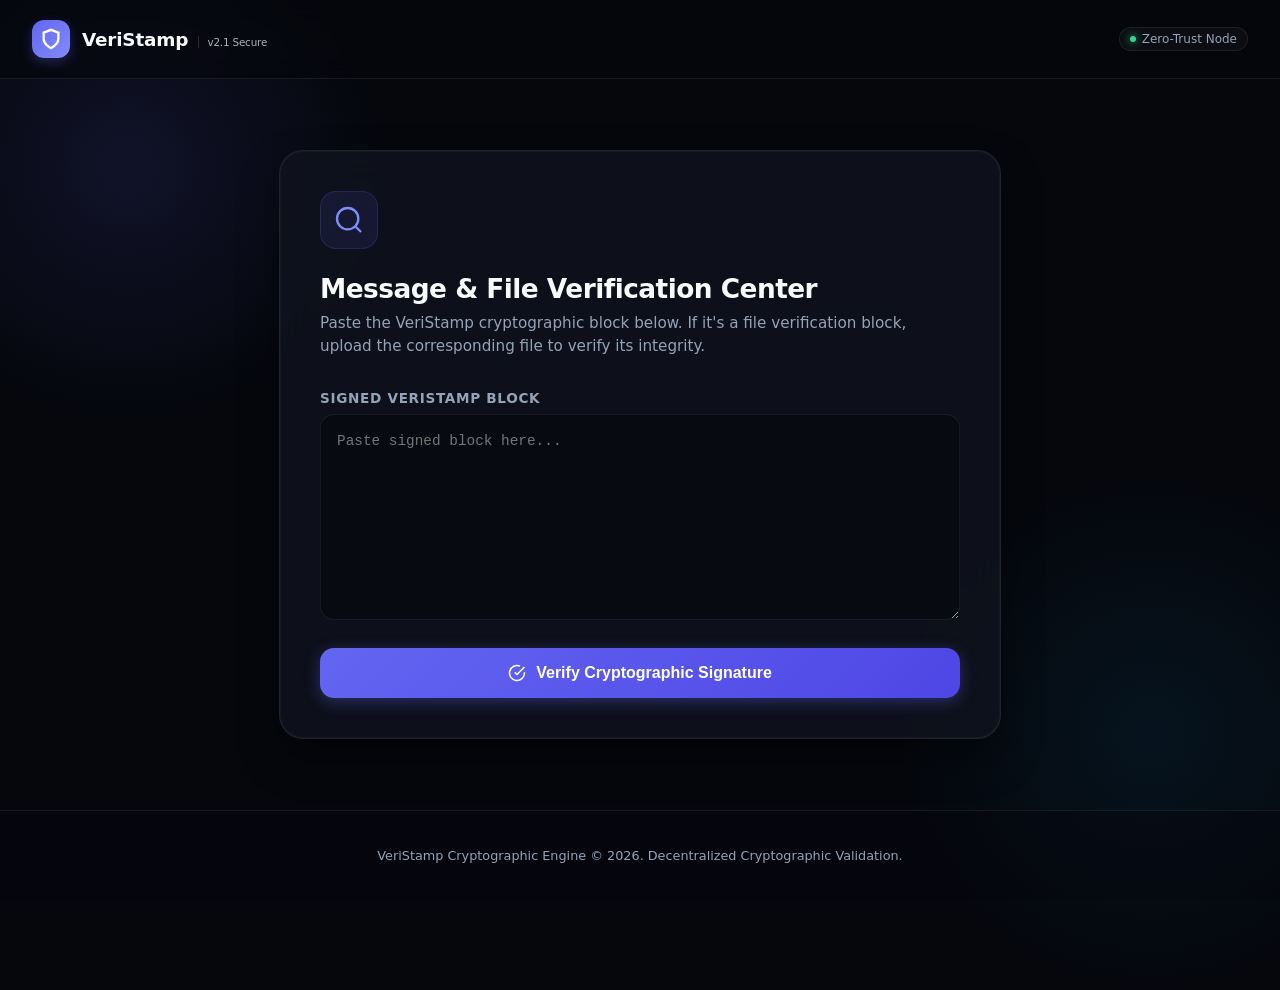
<file: index.html>
<!DOCTYPE html>
<html lang="en" dir="ltr">
<head>
    <meta charset="UTF-8">
    <meta name="viewport" content="width=device-width, initial-scale=1.0">
    <title>VeriStamp | Cryptographic Verification Center</title>
    <link rel="stylesheet" href="./assets/css/style.css">
    <script src="./assets/js/crypto-core.js" defer></script>
    <script src="./assets/js/verifier.js" defer></script>
</head>
<body>

    <div class="cyber-glow-1"></div>
    <div class="cyber-glow-2"></div>

    <header class="app-header">
        <div class="brand">
            <div class="brand-icon">
                <svg width="22" height="22" viewBox="0 0 24 24" fill="none" stroke="currentColor" stroke-width="2.5"><path d="M12 22s8-4 8-10V5l-8-3-8 3v7c0 6 8 10 8 10z"/></svg>
            </div>
            <span class="brand-title">VeriStamp <small style="font-size: 0.65rem; opacity: 0.7; font-weight: 400; border-left: 1px solid rgba(255,255,255,0.2); padding-left: 8px; margin-left: 4px;">v2.1 Secure</small></span>
        </div>
        <div class="header-badge">
            <span class="pulse-dot"></span> Zero-Trust Node
        </div>
    </header>

    <main class="app-main">
        <div class="glass-card verification-card">
            <div class="card-icon-wrapper">
                <svg width="32" height="32" viewBox="0 0 24 24" fill="none" stroke="currentColor" stroke-width="1.75"><circle cx="11" cy="11" r="8"/><line x1="21" y1="21" x2="16.65" y2="16.65"/></svg>
            </div>
            
            <h1 class="card-title">Message & File Verification Center</h1>
            <p class="card-subtitle">Paste the VeriStamp cryptographic block below. If it's a file verification block, upload the corresponding file to verify its integrity.</p>

            <div class="input-group">
                <label for="verify-input">Signed VeriStamp Block</label>
                <div class="textarea-wrapper">
                    <textarea id="verify-input" class="control-item" rows="8" placeholder="Paste signed block here..."></textarea>
                </div>
            </div>

            <!-- Dynamic File Upload Container (Appears if File Block is detected) -->
            <div id="file-upload-container" class="input-group hidden" style="background: rgba(99, 102, 241, 0.05); padding: 1rem; border-radius: 12px; border: 1px dashed rgba(99, 102, 241, 0.3);">
                <label for="verify-file-input" style="color: #818cf8;">Attach Target File for Integrity Check</label>
                <input type="file" id="verify-file-input" class="control-item" style="padding: 0.5rem; background: #05070d; cursor: pointer;">
                <div id="verify-file-name" style="font-size: 0.8rem; color: #34d399; margin-top: 0.4rem;"></div>
            </div>

            <button id="verify-btn" class="btn-primary">
                <svg width="18" height="18" viewBox="0 0 24 24" fill="none" stroke="currentColor" stroke-width="2"><path d="M22 11.08V12a10 10 0 1 1-5.93-9.14"/><polyline points="22 4 12 14.01 9 11.01"/></svg>
                Verify Cryptographic Signature
            </button>

            <div id="verify-result" class="result-box hidden"></div>
        </div>
    </main>

    <footer class="app-footer">
        <p>VeriStamp Cryptographic Engine &copy; 2026. Decentralized Cryptographic Validation.</p>
    </footer>

</body>
</html>
</file>
<file: assets/css/style.css>
:root {
    --bg-color: #05070d;
    --card-bg: rgba(16, 20, 31, 0.75);
    --border-color: rgba(255, 255, 255, 0.08);
    --border-hover: rgba(99, 102, 241, 0.4);
    --primary: #6366f1;
    --primary-hover: #4f46e5;
    --text-main: #f8fafc;
    --text-muted: #94a3b8;
    --success-bg: rgba(16, 185, 129, 0.08);
    --success-border: rgba(16, 185, 129, 0.25);
    --success-text: #34d399;
    --error-bg: rgba(239, 68, 68, 0.08);
    --error-border: rgba(239, 68, 68, 0.25);
    --error-text: #f87171;
}

body {
    font-family: system-ui, -apple-system, BlinkMacSystemFont, "Segoe UI", Roboto, sans-serif;
    background-color: var(--bg-color);
    color: var(--text-main);
    margin: 0;
    min-height: 100vh;
    display: flex;
    flex-direction: column;
    justify-content: space-between;
    overflow-x: hidden;
    position: relative;
}

/* Cyber Glow Background Elements */
.cyber-glow-1 {
    position: absolute;
    top: -10%;
    left: -10%;
    width: 40vw;
    height: 40vw;
    background: radial-gradient(circle, rgba(99, 102, 241, 0.12) 0%, transparent 70%);
    z-index: -1;
    pointer-events: none;
}

.cyber-glow-2 {
    position: absolute;
    bottom: -10%;
    right: -10%;
    width: 40vw;
    height: 40vw;
    background: radial-gradient(circle, rgba(14, 165, 233, 0.08) 0%, transparent 70%);
    z-index: -1;
    pointer-events: none;
}

/* Header */
.app-header {
    display: flex;
    justify-content: space-between;
    align-items: center;
    padding: 1.25rem 2rem;
    border-bottom: 1px solid var(--border-color);
    backdrop-filter: blur(12px);
    background: rgba(5, 7, 13, 0.6);
    position: sticky;
    top: 0;
    z-index: 10;
}

.brand {
    display: flex;
    align-items: center;
    gap: 0.75rem;
}

.brand-icon {
    background: linear-gradient(135deg, var(--primary), #818cf8);
    color: white;
    padding: 8px;
    border-radius: 12px;
    display: flex;
    align-items: center;
    justify-content: center;
    box-shadow: 0 4px 12px rgba(99, 102, 241, 0.3);
}

.brand-title {
    font-weight: 700;
    font-size: 1.15rem;
    letter-spacing: -0.01em;
}

.header-badge {
    font-size: 0.75rem;
    color: var(--text-muted);
    background: rgba(255, 255, 255, 0.03);
    border: 1px solid var(--border-color);
    padding: 4px 10px;
    border-radius: 20px;
    display: flex;
    align-items: center;
    gap: 6px;
}

.pulse-dot {
    width: 6px;
    height: 6px;
    background-color: #34d399;
    border-radius: 50%;
    box-shadow: 0 0 8px #34d399;
    animation: pulse 2s infinite;
}

@keyframes pulse {
    0% { transform: scale(0.95); opacity: 0.8; }
    50% { transform: scale(1.2); opacity: 1; }
    100% { transform: scale(0.95); opacity: 0.8; }
}

/* Main Container */
.app-main {
    display: flex;
    justify-content: center;
    align-items: center;
    padding: 2rem 1rem;
    flex: 1;
}

.glass-card {
    background: var(--card-bg);
    border: 1px solid var(--border-color);
    backdrop-filter: blur(20px);
    -webkit-backdrop-filter: blur(20px);
    border-radius: 24px;
    padding: 2.5rem;
    width: 100%;
    max-width: 640px;
    box-shadow: 0 20px 40px rgba(0, 0, 0, 0.4), 0 0 0 1px rgba(255, 255, 255, 0.03) inset;
    transition: all 0.3s ease;
}

.card-icon-wrapper {
    background: rgba(99, 102, 241, 0.1);
    color: #818cf8;
    width: 56px;
    height: 56px;
    border-radius: 16px;
    display: flex;
    align-items: center;
    justify-content: center;
    margin-bottom: 1.5rem;
    border: 1px solid rgba(99, 102, 241, 0.2);
}

.card-title {
    font-size: 1.65rem;
    font-weight: 700;
    margin: 0 0 0.5rem 0;
    letter-spacing: -0.02em;
}

.card-subtitle {
    color: var(--text-muted);
    font-size: 0.95rem;
    line-height: 1.5;
    margin: 0 0 2rem 0;
}

/* Form Elements */
.input-group {
    display: flex;
    flex-direction: column;
    gap: 0.5rem;
    margin-bottom: 1.5rem;
}

.input-group label {
    font-size: 0.85rem;
    font-weight: 600;
    color: var(--text-muted);
    text-transform: uppercase;
    letter-spacing: 0.05em;
}

.control-item {
    width: 100%;
    background: rgba(5, 7, 13, 0.6);
    border: 1px solid var(--border-color);
    border-radius: 14px;
    padding: 1rem;
    color: var(--text-main);
    font-family: ui-monospace, SFMono-Regular, Menlo, Monaco, Consolas, monospace;
    font-size: 0.9rem;
    line-height: 1.5;
    resize: vertical;
    box-sizing: border-box;
    transition: all 0.25s ease;
}

.control-item:focus {
    outline: none;
    border-color: var(--primary);
    box-shadow: 0 0 0 3px rgba(99, 102, 241, 0.15);
}

.btn-primary {
    width: 100%;
    background: linear-gradient(135deg, var(--primary), #4f46e5);
    color: white;
    border: none;
    border-radius: 14px;
    padding: 1rem;
    font-size: 1rem;
    font-weight: 600;
    cursor: pointer;
    display: flex;
    align-items: center;
    justify-content: center;
    gap: 10px;
    box-shadow: 0 4px 16px rgba(99, 102, 241, 0.35);
    transition: all 0.25s ease;
}

.btn-primary:hover {
    background: linear-gradient(135deg, #4f46e5, #4338ca);
    box-shadow: 0 6px 20px rgba(99, 102, 241, 0.5);
    transform: translateY(-1px);
}

.btn-primary:active {
    transform: translateY(0);
}

/* Result Box Styling */
.result-box {
    margin-top: 1.75rem;
    padding: 1.25rem 1.5rem;
    border-radius: 14px;
    font-size: 0.95rem;
    line-height: 1.6;
    word-break: break-all;
    white-space: pre-wrap;
    animation: fadeIn 0.3s ease;
}

.result-box.success {
    background: var(--success-bg);
    border: 1px solid var(--success-border);
    color: var(--success-text);
}

.result-box.error {
    background: var(--error-bg);
    border: 1px solid var(--error-border);
    color: var(--error-text);
}

.hidden {
    display: none !important;
}

@keyframes fadeIn {
    from { opacity: 0; transform: translateY(6px); }
    to { opacity: 1; transform: translateY(0); }
}

/* Footer */
.app-footer {
    text-align: center;
    padding: 1.5rem;
    color: var(--text-muted);
    font-size: 0.8rem;
    border-top: 1px solid var(--border-color);
    background: rgba(5, 7, 13, 0.4);
}

/* Responsive adjustments */
@media (max-width: 640px) {
    .app-header {
        padding: 1rem;
    }
    .glass-card {
        padding: 1.5rem;
        border-radius: 18px;
    }
    .card-title {
        font-size: 1.35rem;
    }
}
</file>
